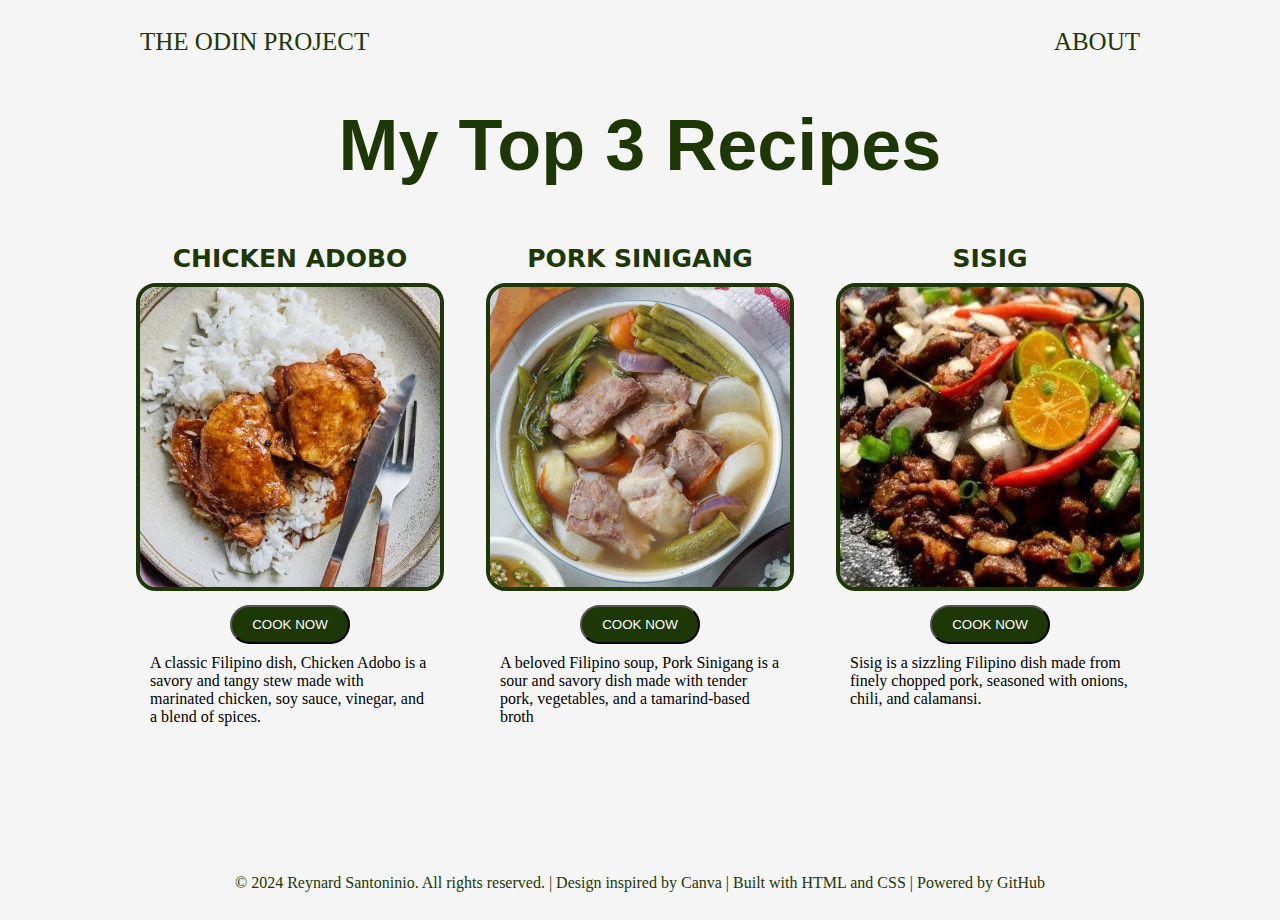
<file: index.html>
<!DOCTYPE html>
<html lang="en">
<head>
    <meta charset="UTF-8">
    <meta name="viewport" content="width=device-width, initial-scale=1.0">
    <title>My Recipe Project</title>
    <link rel="stylesheet" href="style.css">
</head>
<body>
    <div class="header">
        <ul>
            <li>THE ODIN PROJECT</li>
            <li><a href="about/about.html">ABOUT</a></li>
        </ul>
    </div>

    <div class="title"><h1>My Top 3 Recipes</h1></div>
    <div class="container">
   
        <div class="box">
            <div class="recipe-name">CHICKEN ADOBO</Chicken></div>
            <div>
                <img src="img/chicken-adobo.jpeg" alt="an image of chicken adobo" >
            </div>
            <button ><a href="recipes/chicken-adobo.html">COOK NOW</a></button></button>
            <div class="text">A classic Filipino dish, Chicken Adobo is a savory and tangy stew made with marinated chicken, soy sauce, vinegar, and a blend of spices.</div>
        </div>
   
    
        <div class="box">
            <div class="recipe-name">PORK SINIGANG</div>
            <div>
                <img src="img/pork-sinigang.jpg" alt="an image of pork pork-sinigang">
            </div>
            <button><a href="recipes/pork-sinigang.html">COOK NOW</a></button>
            <div class="text">A beloved Filipino soup, Pork Sinigang is a sour and savory dish made with tender pork, vegetables, and a tamarind-based broth</div>
        </div>
 
    
        <div class="box">
            <div class="recipe-name">SISIG</div>
            <div>
                <img src="img/sisig.jpg" alt="an image of pork sisig">
            </div>
            <button ><a href="recipes/sisig.html">COOK NOW</a></button>
            <div class="text">Sisig is a sizzling Filipino dish made from finely chopped pork, seasoned with onions, chili, and calamansi. </div>
        </div>

    </div>
    <div class="footer">© 2024 Reynard Santoninio. All rights reserved. | Design inspired by Canva | Built with HTML and CSS | Powered by GitHub</div>
</body>
</html>
</file>
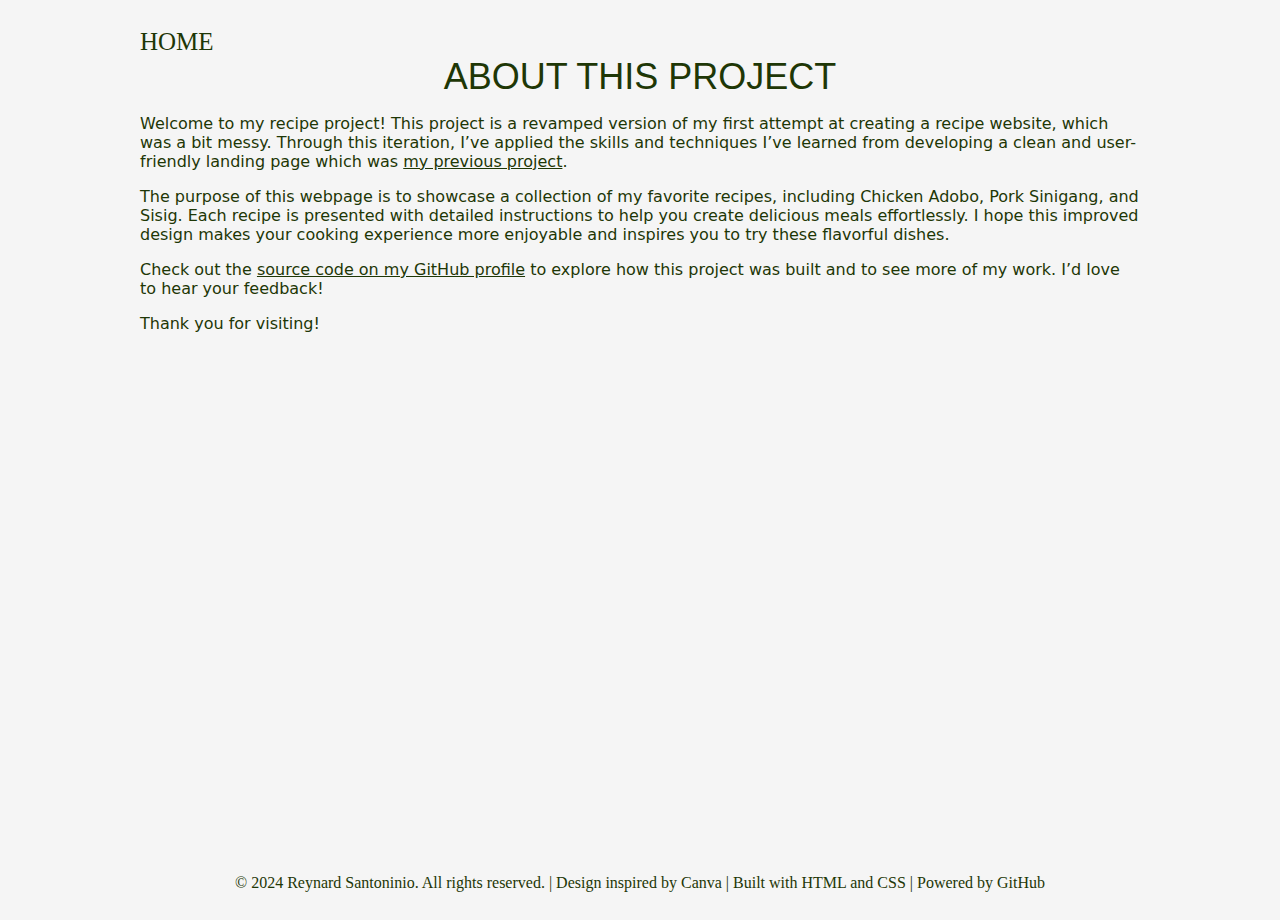
<file: about/about.html>
<!DOCTYPE html>
<html lang="en">
<head>
    <meta charset="UTF-8">
    <meta name="viewport" content="width=device-width, initial-scale=1.0">
    <title>My Recipe Project</title>
    <link rel="stylesheet" href="about.css">
</head>
<body>
    <div class="header">
            <a href="../index.html" class="header">HOME</a>
    </div>

   
    <div class="container">
        <div class="title">ABOUT THIS PROJECT</div>

        <p> Welcome to my recipe project! This project is a revamped version of my first attempt at creating a recipe website, which was a bit messy. Through this iteration, I’ve applied the skills and techniques I’ve learned from developing a clean and user-friendly landing page which was <a href="https://navivin.github.io/project_landing-page/" target="_blank">my previous project</a>.
        </p>

        <p>The purpose of this webpage is to showcase a collection of my favorite recipes, including Chicken Adobo, Pork Sinigang, and Sisig. Each recipe is presented with detailed instructions to help you create delicious meals effortlessly. I hope this improved design makes your cooking experience more enjoyable and inspires you to try these flavorful dishes. </p>

        <p>Check out the <a href="https://github.com/NaviVin/odin-recipes" target="_blank">source code on my GitHub profile</a> to explore how this project was built and to see more of my work. I’d love to hear your feedback!</p>

        <p>Thank you for visiting!</p>

   
    </div>
    <div class="footer">© 2024 Reynard Santoninio. All rights reserved. | Design inspired by Canva | Built with HTML and CSS | Powered by GitHub</div>
</body>
</html>
</file>
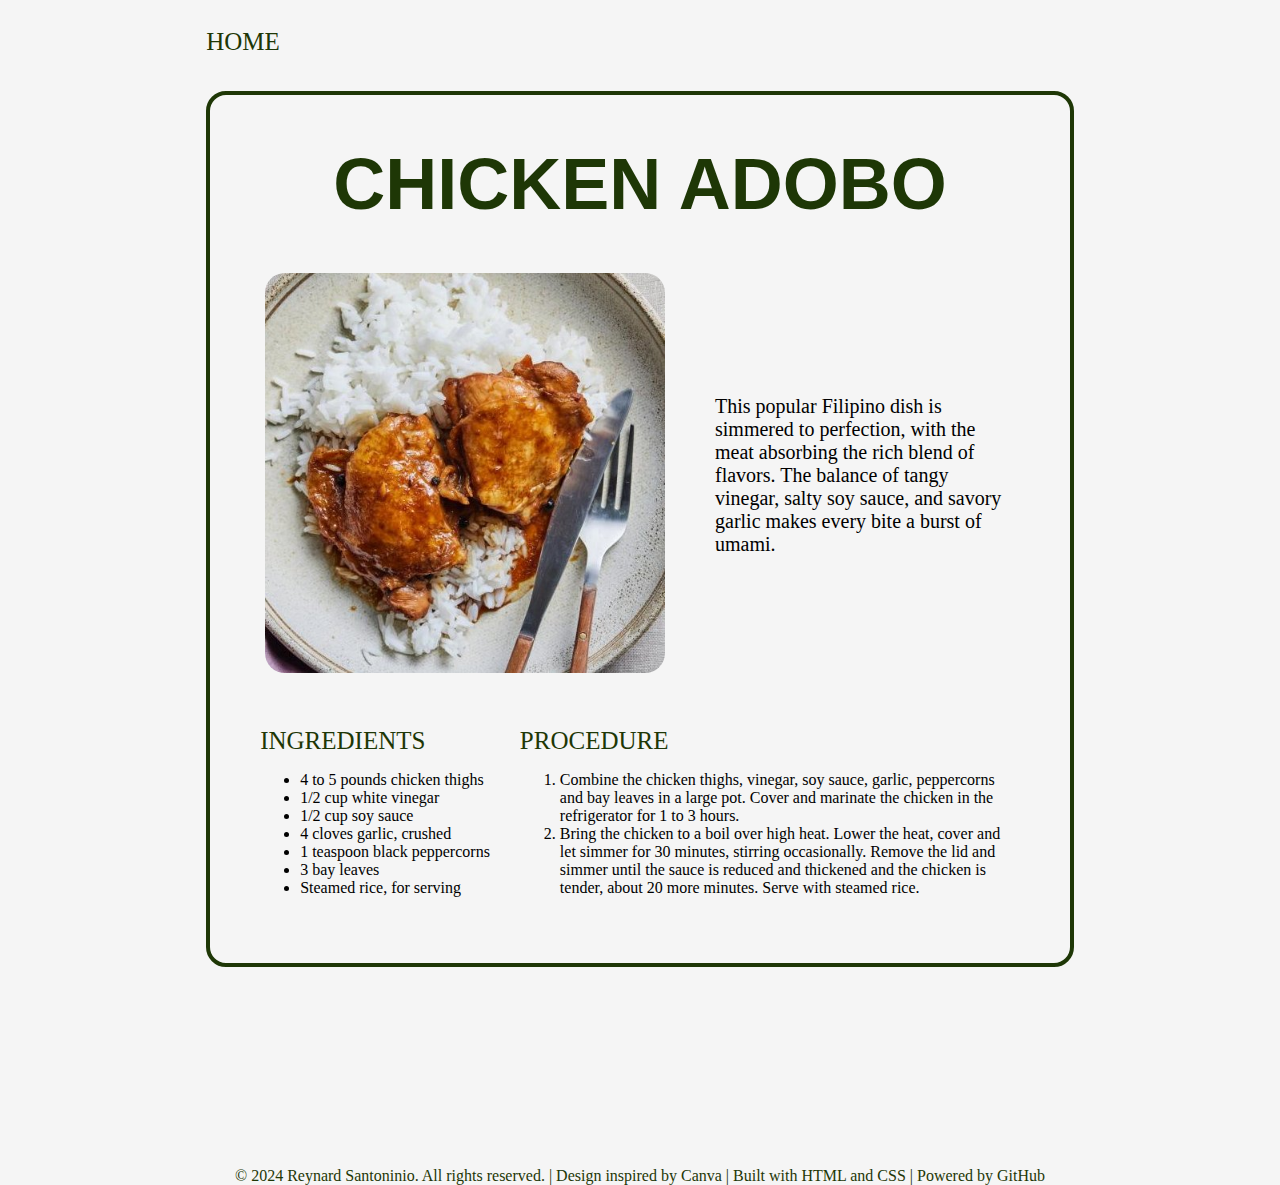
<file: recipes/chicken-adobo.html>
<!DOCTYPE html>
<html lang="en">
<head>
    <meta charset="UTF-8">
    <meta name="viewport" content="width=device-width, initial-scale=1.0">
    <title>Recipe</title>
    <link rel="stylesheet" href="recipe-css/recipe-style.css">
</head>
<body>
    <div class="header">
        <a href="../index.html">HOME</a>
    </div>
<div class="container">
        <div class="title"><h1>CHICKEN ADOBO</h1></div>
        <div class="container2">
            <div>
                <img src="../img/chicken-adobo.jpeg" alt="a tasty image of chicken adobo">
            </div>
            <div class="description">This popular Filipino dish is simmered to perfection, with the meat absorbing the rich blend of flavors. The balance of tangy vinegar, salty soy sauce, and savory garlic makes every bite a burst of umami.
            </div>
        </div>
    <div class="container3">
        <div class="ingredients-container">
            <div class="ingredients"> INGREDIENTS</div>
            <ul>
                <li>4 to 5 pounds chicken thighs</li>
                <li>1/2 cup white vinegar</li>
                <li>1/2 cup soy sauce</li>
                <li>4 cloves garlic, crushed</li>
                <li> 1 teaspoon black peppercorns</li>
                <li>3 bay leaves</li>   
                <li> Steamed rice, for serving </li>
            </ul>
        </div>
        <div class="direction-container">
           <div class="direction">PROCEDURE</div>
            <ol>
                <li>Combine the chicken thighs, vinegar, soy sauce, garlic, peppercorns and bay leaves in a large pot. Cover and marinate the chicken in the refrigerator for 1 to 3 hours.</li>
                <li>Bring the chicken to a boil over high heat. Lower the heat, cover and let simmer for 30 minutes, stirring occasionally. Remove the lid and simmer until the sauce is reduced and thickened and the chicken is tender, about 20 more minutes. Serve with steamed rice.</li>
            </ol>
        </div>
    </div>
</div>

<div class="footer-container">
    <div class="footer">© 2024 Reynard Santoninio. All rights reserved. | Design inspired by Canva | Built with HTML and CSS | Powered by GitHub</div>
</div>
</body>
</html>
</file>
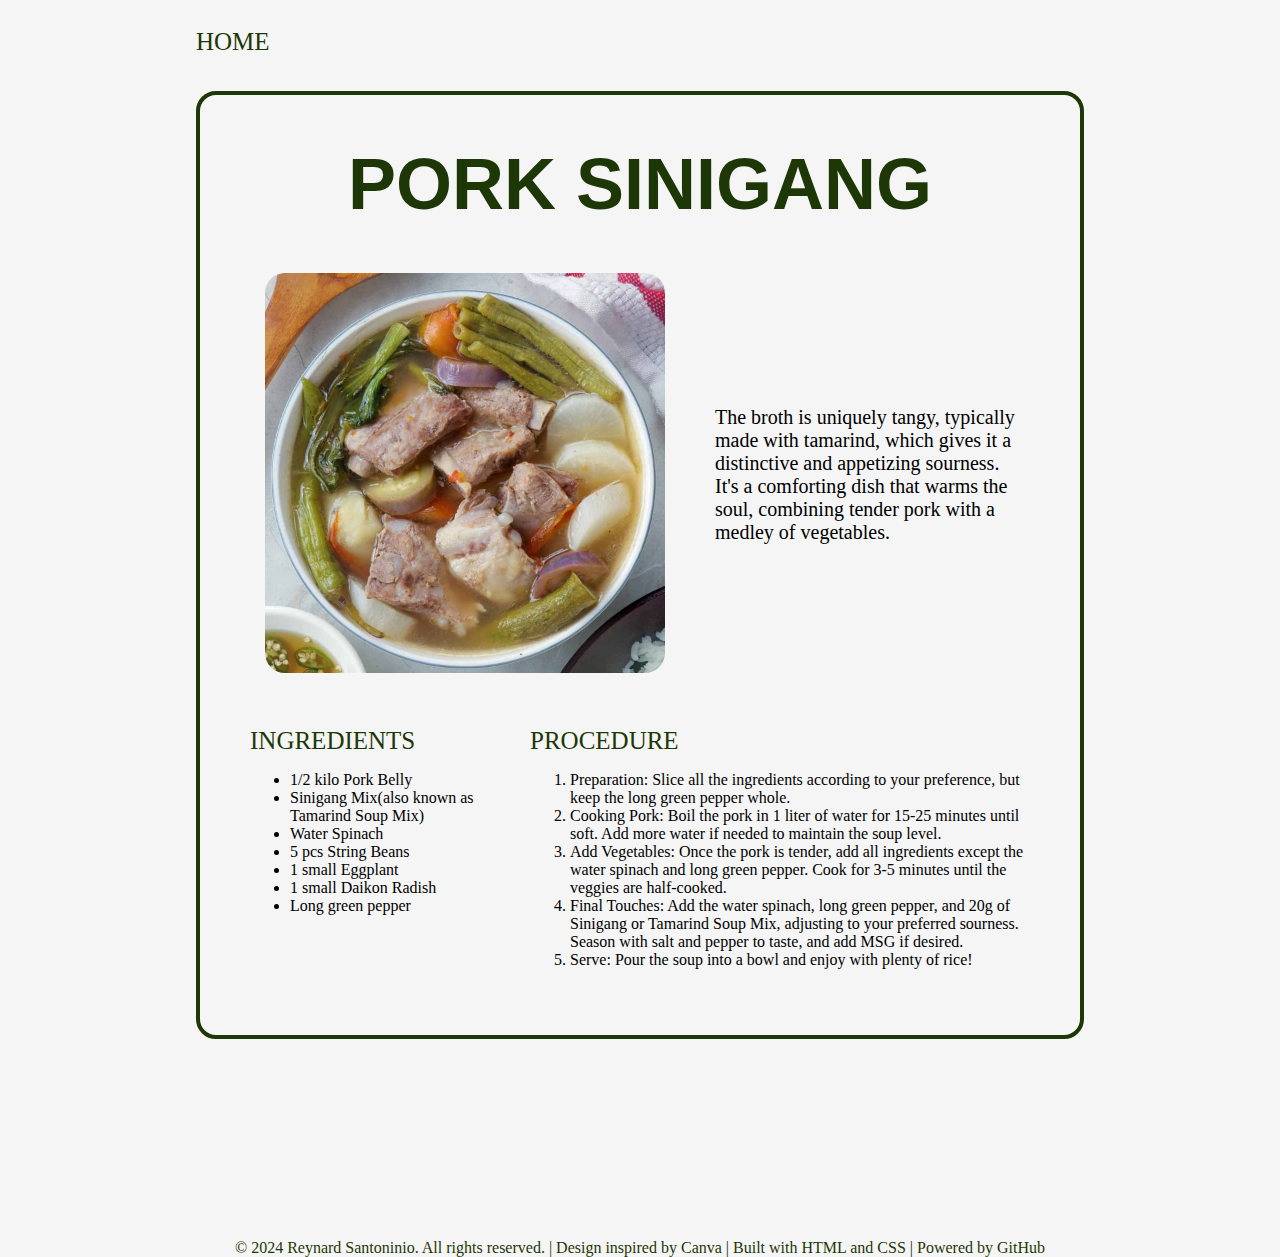
<file: recipes/pork-sinigang.html>
<!DOCTYPE html>
<html lang="en">
<head>
    <meta charset="UTF-8">
    <meta name="viewport" content="width=device-width, initial-scale=1.0">
    <title>Recipe</title>
    <link rel="stylesheet" href="recipe-css/recipe-style.css">
</head>
<body>
    <div class="header">
        <a href="../index.html">HOME</a>
    </div>
<div class="container">
        <div class="title"><h1>PORK SINIGANG</h1></div>
        <div class="container2">
            <div>
                <img src="../img/pork-sinigang.jpg" alt="a tasty image of chicken adobo">
            </div>
            <div class="description">The broth is uniquely tangy, typically made with tamarind, which gives it a distinctive and appetizing sourness. It's a comforting dish that warms the soul, combining tender pork with a medley of vegetables.
            </div>
        </div>
    <div class="container3">
        <div class="ingredients-container">
            <div class="ingredients"> INGREDIENTS</div>
            <ul>
                <li>1/2 kilo Pork Belly</li>
                <li>Sinigang Mix(also known as Tamarind Soup Mix)</li>
                <li>Water Spinach</li>
                <li>5 pcs String Beans</li>
                <li>1 small Eggplant</li>
                <li>1 small Daikon Radish</li>   
                <li>Long green pepper</li>
            </ul>
        </div>
        <div class="direction-container">
           <div class="direction">PROCEDURE</div>
            <ol>
                <li>Preparation: Slice all the ingredients according to your preference, but keep the long green pepper whole.</li>
                <li>Cooking Pork: Boil the pork in 1 liter of water for 15-25 minutes until soft. Add more water if needed to maintain the soup level.</li>
                <li>Add Vegetables: Once the pork is tender, add all ingredients except the water spinach and long green pepper. Cook for 3-5 minutes until the veggies are half-cooked.</li>
                <li>Final Touches: Add the water spinach, long green pepper, and 20g of Sinigang or Tamarind Soup Mix, adjusting to your preferred sourness. Season with salt and pepper to taste, and add MSG if desired.</li>
                <li>Serve: Pour the soup into a bowl and enjoy with plenty of rice!</li>
            </ol> 
        </div>
    </div>
</div>
<div class="footer-container">
    <div class="footer">© 2024 Reynard Santoninio. All rights reserved. | Design inspired by Canva | Built with HTML and CSS | Powered by GitHub</div>
</div>
</body>
</html>
</file>
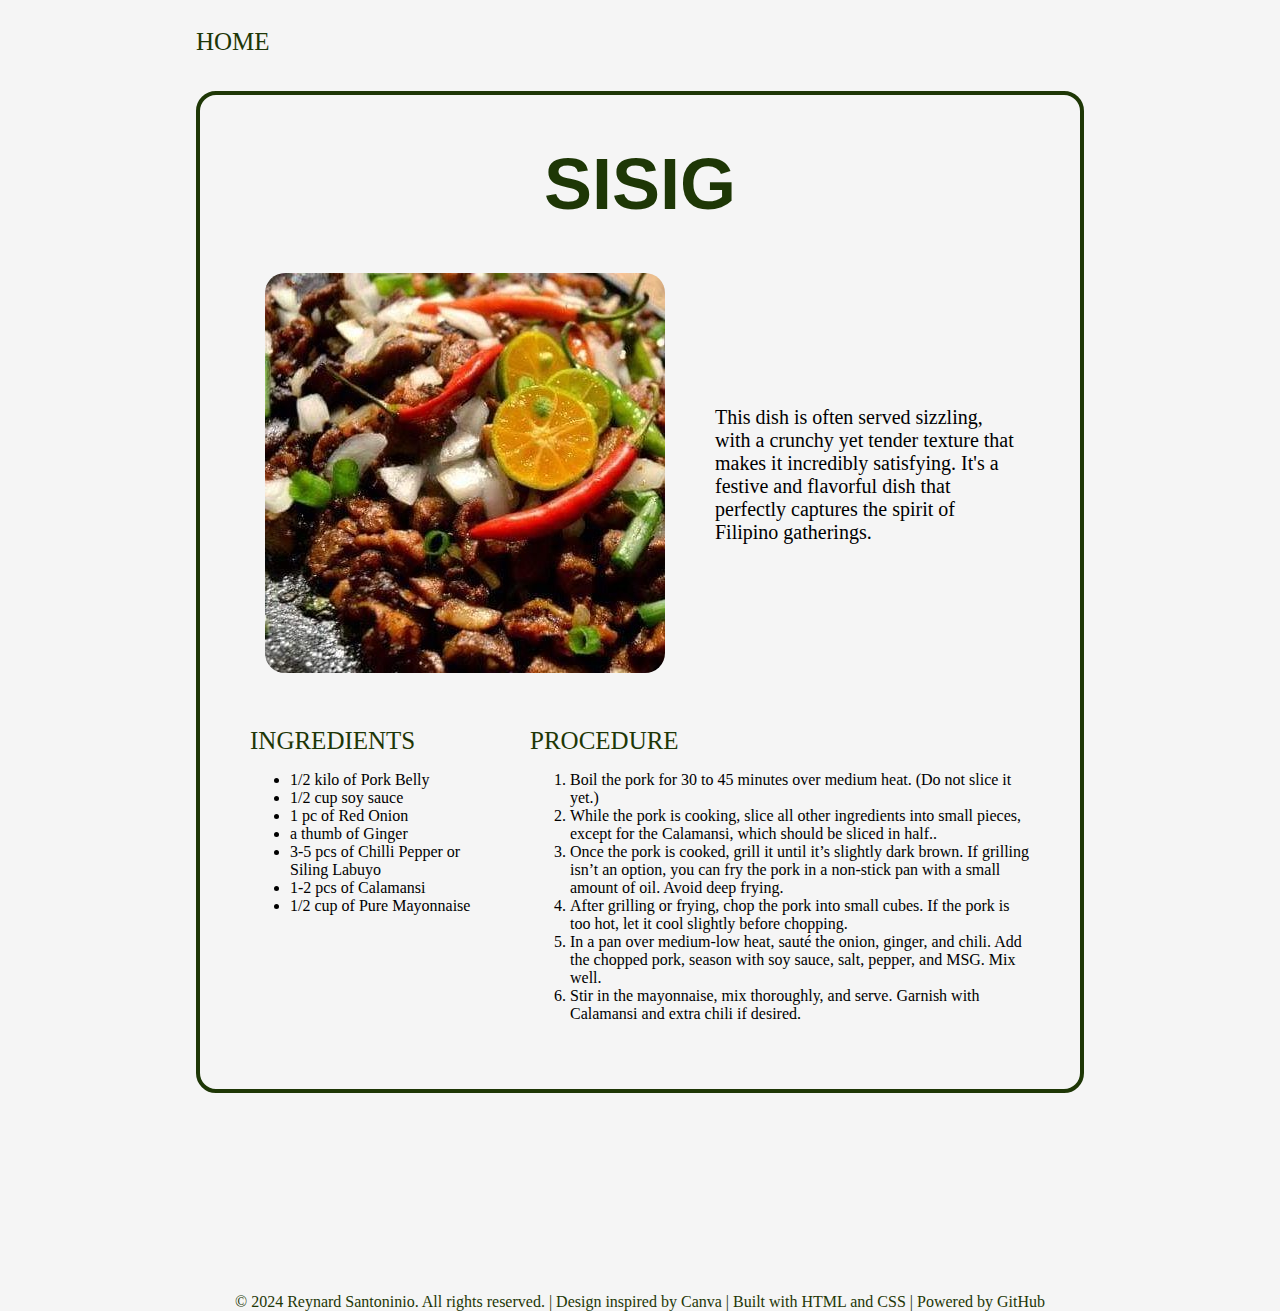
<file: recipes/sisig.html>
<!DOCTYPE html>
<html lang="en">
<head>
    <meta charset="UTF-8">
    <meta name="viewport" content="width=device-width, initial-scale=1.0">
    <title>Recipe</title>
    <link rel="stylesheet" href="recipe-css/recipe-style.css">
</head>
<body>
    <div class="header">
        <a href="../index.html">HOME</a>
    </div>
<div class="container">
        <div class="title"><h1>SISIG</h1></div>
        <div class="container2">
            <div>
                <img src="../img/sisig.jpg" alt="a tasty image of chicken adobo">
            </div>
            <div class="description">This dish is often served sizzling, with a crunchy yet tender texture that makes it incredibly satisfying. It's a festive and flavorful dish that perfectly captures the spirit of Filipino gatherings.
            </div>
        </div>
    <div class="container3">
        <div class="ingredients-container">
            <div class="ingredients"> INGREDIENTS</div>
            <ul>
                <li>1/2 kilo of Pork Belly</li>
                <li>1/2 cup soy sauce</li>
                <li>1 pc of Red Onion</li>
                <li>a thumb of Ginger</li>
                <li>3-5 pcs of Chilli Pepper or Siling Labuyo</li>
                <li>1-2 pcs of Calamansi</li>   
                <li>1/2 cup of Pure Mayonnaise</li>
            </ul>
        </div>
        <div class="direction-container">
           <div class="direction">PROCEDURE</div>
            <ol>
                
                <li>Boil the pork for 30 to 45 minutes over medium heat. (Do not slice it yet.)</li>
                <li>While the pork is cooking, slice all other ingredients into small pieces, except for the Calamansi, which should be sliced in half..</li>
                <li>Once the pork is cooked, grill it until it’s slightly dark brown. If grilling isn’t an option, you can fry the pork in a non-stick pan with a small amount of oil. Avoid deep frying.</li>
                <li>After grilling or frying, chop the pork into small cubes. If the pork is too hot, let it cool slightly before chopping.</li>
                <li>In a pan over medium-low heat, sauté the onion, ginger, and chili.
                    Add the chopped pork, season with soy sauce, salt, pepper, and MSG. Mix well.</li>
                <li> Stir in the mayonnaise, mix thoroughly, and serve. Garnish with Calamansi and extra chili if desired.</li> 
            </ol> 
        </div>
    </div>
</div>
<div class="footer-container">
    <div class="footer">© 2024 Reynard Santoninio. All rights reserved. | Design inspired by Canva | Built with HTML and CSS | Powered by GitHub</div>
</div>
</body>
</html>
</file>
<file: style.css>
html, body {
    display: flex;
    flex-direction: column;
    background-color: whitesmoke;
    text-align: center;
    height: 100vh;
    text-align: center;
    padding: 10px;
    align-self: center;
}

.header {
    font-size: 25px;
    color: #1e3706;
}

.footer {
    font-size: 15;
    color: #1e3706;
    margin-top: 50px;
}

ul {
    margin: 0;
    padding: 0;
    display: flex;
    justify-content: space-between;
}

li {
    list-style: none;
}

a {
    text-decoration: none;
    text-decoration-color: none;
    color: inherit; 
}

.title {
    font-size: 36px;
    color: #1e3706;
    font-weight: 100;
    font-family:Impact, Haettenschweiler, 'Arial Narrow Bold', sans-serif;
}

.container {
    flex: 1;
    display: flex;
    flex-wrap: wrap;
    justify-content:center;
    max-width: 1500px; 
    gap: 50px;
}

.box  {
    display: flex;
    flex-direction: column;
    padding: 10px;
    margin: 0;
    box-sizing: border-box; 
    max-width: 300px;
    align-items: center;
    gap: 10px;
}

.recipe-name {
    font-size: 25px;
    color: #1e3706;
    font-weight: bold;
    font-family: system-ui, -apple-system, BlinkMacSystemFont, 'Segoe UI', Roboto, Oxygen, Ubuntu, Cantarell, 'Open Sans', 'Helvetica Neue', sans-serif;
}

 img {
    max-width: 300px;
    max-width: 300px;
    border: 4px solid #1e3706;
    border-radius: 20px;
}

button {
    color: white;
    background-color: #1e3706;
    border-radius: 30px;
    padding: 10px 20px;
}

.text {
    text-align: left;
}
</file>
<file: about/about.css>
html, body {
    display: flex;
    flex-direction: column;
    background-color: whitesmoke;
    text-align: center;
    height: 100vh;
    text-align: center;
    padding: 10px;
    align-self: center;
}

.header {
    font-size: 25px;
    color: #1e3706;
    align-self: flex-start;
    text-decoration: none;
}


.footer {
    font-size: 15;
    color: #1e3706;
    margin-top: 200px;
}

a {
    text-decoration:underline;
    text-decoration-color: none;
    color: inherit; 
}

.title {
    font-size: 36px;
    color: #1e3706;
    font-weight: 100;
    font-family:Impact, Haettenschweiler, 'Arial Narrow Bold', sans-serif;
}

.container {
    flex: 1;
    max-width: 1000px; 
}

.box  {
    display: flex;
    flex-direction: column;
    padding: 10px;
    margin: 0;
    box-sizing: border-box; 
    max-width: 300px;
    align-items: center;
    gap: 10px;
}




p {
    font-size: 16px;
    text-align: left;
    color: #1e3706;
    font-family: system-ui, -apple-system, BlinkMacSystemFont, 'Segoe UI', Roboto, Oxygen, Ubuntu, Cantarell, 'Open Sans', 'Helvetica Neue', sans-serif;


}
</file>
<file: recipes/recipe-css/recipe-style.css>
html, body {
    display: flex;
    flex-direction: column;
    background-color: whitesmoke;
    text-align: center;
    height: 100vh;
    text-align: center;
    padding: 10px;
    align-self: center;
}

.header {
    font-size: 25px;
    color: #1e3706;
    margin: 0;
    padding: 0;
    text-align: left;
    margin-bottom: 35px;
}



a {
    text-decoration: none;
    text-decoration-color: none;
    color: inherit; 
}


.container {
    flex: 0 1 auto;
    display: flex;
    flex-wrap: wrap;
    flex-direction: column;
    justify-content:flex-start;
    max-width: 900px; 
    align-items: center;
    border: 4px solid #1e3706;
    border-radius: 20px;
    max-height: fit-content;
}

.title {
    font-size: 36px;
    color: #1e3706;
    font-weight: 100;
    font-family:Impact, Haettenschweiler, 'Arial Narrow Bold', sans-serif;
    margin: 0;
    padding: 0;
}

.container2 {
    display: flex;
    flex-wrap: wrap;
    justify-content:center;
    max-width: auto; 
    gap: 50px;
    border: #1e3706;
    padding: 0 50px;
}

.description {
    max-width: 300px;
    max-height: 300px;
    align-self: center;
    text-align: left;
    font-size: 20px;
}

img {
    max-width: 400px;
    max-width: 400px;
    border-radius: 20px;
}

.container3 {
    display: flex;
    padding: 50px;
    text-align: left;
    gap: 30px;
    flex-wrap: wrap;
}

.ingredients-container {
    flex: 1;
    max-width: 250px;
}

.direction-container {
    max-width: 500px;
}

.ingredients, .direction {
    font-size: 25px;
    color: #1e3706;
}

.footer-container {
    display: flex;
    flex: 1;
    justify-content: center;
    align-items: flex-end;
}
.footer {
    font-size: 15;
    color: #1e3706;
    margin-top: 200px;
    
}











button {
    color: white;
    background-color: #1e3706;
    border-radius: 30px;
    padding: 10px 20px;
}

.text {
    text-align: left;
}
</file>
